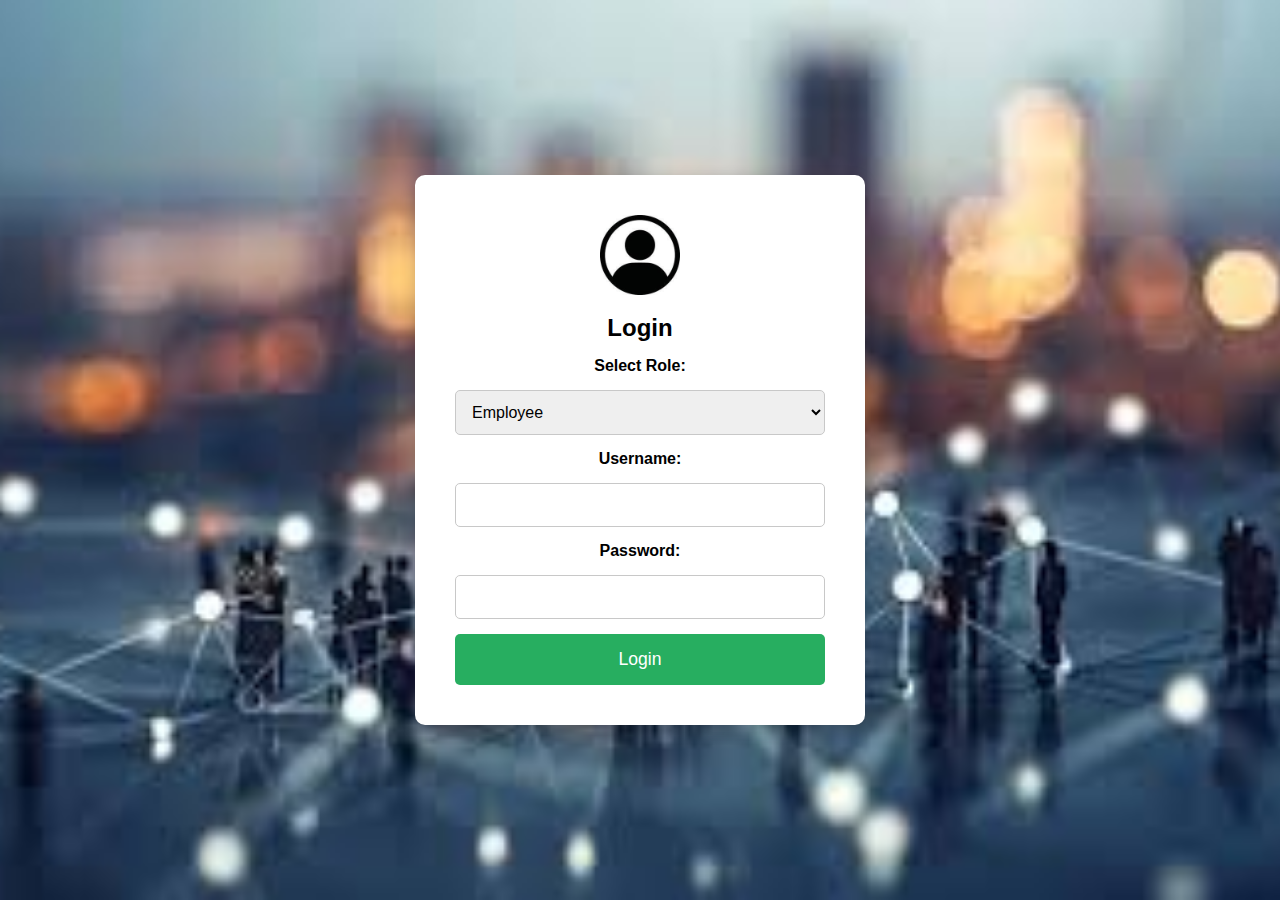
<file: index.html>
<!DOCTYPE html>
<html lang="en">
<head>
    <meta charset="UTF-8">
    <meta name="viewport" content="width=device-width, initial-scale=1.0">
    <title>Login</title>
    <link rel="stylesheet" href="styles.css">
</head>
<body class="background">
    <div class="login-container">
        <img src="assets/images/login.jpg" alt="User Icon" class="icon">
        <h2>Login</h2>
        <form id="login-form">
            <label for="role">Select Role:</label>
            <select id="role" required>
                <option value="employee">Employee</option>
                <option value="manager">Manager</option>
            </select>
            <label for="username">Username:</label>
            <input type="text" id="username" required>
            <label for="password">Password:</label>
            <input type="password" id="password" required>
            <button type="submit">Login</button>
        </form>
    </div>
    <script src="script.js"></script>
</body>
</html>
</file>
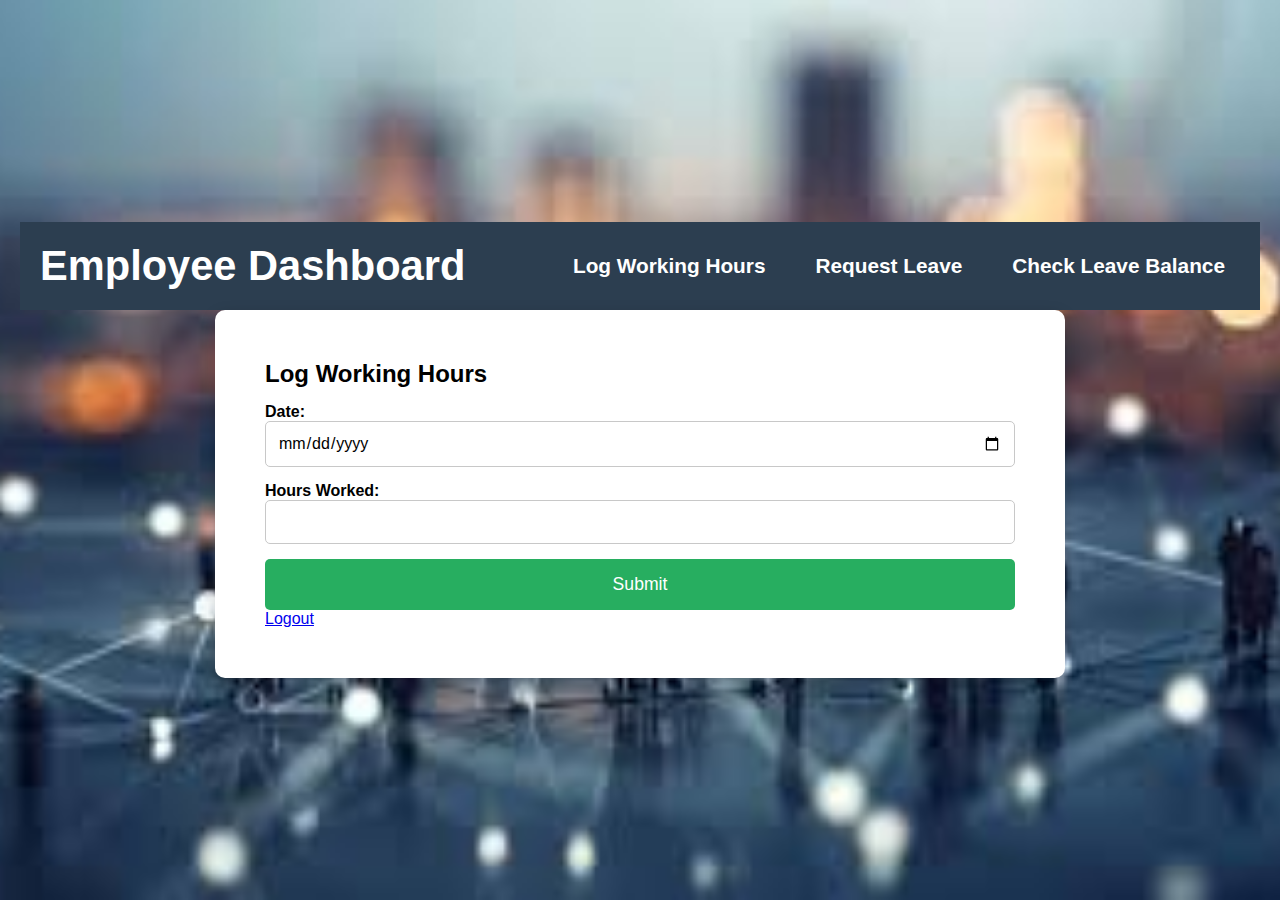
<file: employee_dashboard.html>
<!DOCTYPE html>
<html lang="en">
<head>
    <meta charset="UTF-8">
    <meta name="viewport" content="width=device-width, initial-scale=1.0">
    <title>Employee Dashboard</title>
    <link rel="stylesheet" href="styles.css">
    <script defer src="script.js"></script>
</head>
<body class="background">
    <nav>
        <h1>Employee Dashboard</h1>
        <ul>
            <li><a href="#" class="nav-link" data-target="log-hours">Log Working Hours</a></li>
            <li><a href="#" class="nav-link" data-target="request-leave">Request Leave</a></li>
            <li><a href="#" class="nav-link" data-target="leave-balance">Check Leave Balance</a></li>
        </ul>
    </nav>
    
    <div class="dashboard-container">
        <section id="log-hours" class="content-section">
            <h2>Log Working Hours</h2>
            <form id="timesheet-form">
                <label>Date: <input type="date" id="date" required></label>
                <label>Hours Worked: <input type="number" id="hours" required></label>
                <button type="submit">Submit</button>
            </form>
        </section>

        <section id="request-leave" class="content-section" style="display: none;">
            <h2>Request Leave</h2>
            <form id="leave-form">
                <label>Leave Date: <input type="date" id="leave-date" required></label>
                <label>Reason: <input type="text" id="reason" required></label>
                <button type="submit">Request Leave</button>
            </form>
        </section>

        <section id="leave-balance" class="content-section" style="display: none;">
            <h2>Check Leave Balance</h2>
            <p>Remaining Leave Balance: <span id="leave-balance-count">10</span></p>
        </section>
        
        <a href="index.html">Logout</a>
    </div>
</body>
</html>
</file>
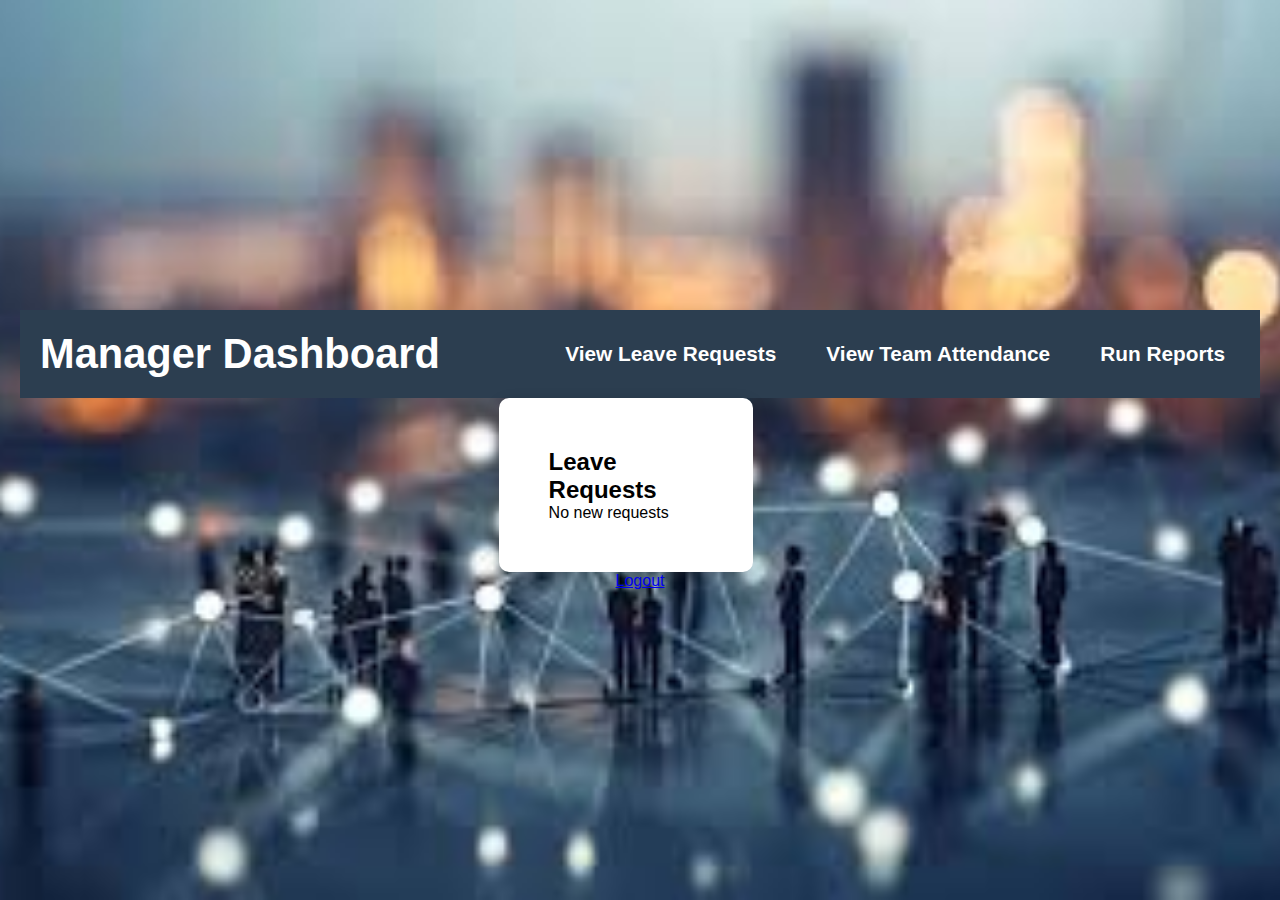
<file: manager_dashboard.html>
<!DOCTYPE html>
<html lang="en">
<head>
    <meta charset="UTF-8">
    <meta name="viewport" content="width=device-width, initial-scale=1.0">
    <title>Manager Dashboard</title>
    <link rel="stylesheet" href="styles.css">
    <script defer src="script.js"></script>
</head>
<body class="background">
    <nav>
        <h1>Manager Dashboard</h1>
        <ul class="nav-links">
            <li><a href="#" class="nav-link" data-target="view-requests">View Leave Requests</a></li>
            <li><a href="#" class="nav-link" data-target="team-attendance">View Team Attendance</a></li>
            <li><a href="#" class="nav-link" data-target="run-reports">Run Reports</a></li>
        </ul>
    </nav>
    
    <div class="dashboard-wrapper">
        <div class="dashboard-container">
            <section id="view-requests" class="content-section">
                <h2>Leave Requests</h2>
                <div id="manager-requests">
                    <p>No new requests</p>
                </div>
            </section>

            <section id="team-attendance" class="content-section" style="display: none;">
                <h2>Team Attendance</h2>
                <table>
                    <thead>
                        <tr>
                            <th>Employee</th>
                            <th>Date</th>
                            <th>Status</th>
                        </tr>
                    </thead>
                    <tbody>
                        <tr>
                            <td>John Doe</td>
                            <td>2025-02-27</td>
                            <td>Present</td>
                        </tr>
                        <tr>
                            <td>Jane Smith</td>
                            <td>2025-02-27</td>
                            <td>Absent</td>
                        </tr>
                    </tbody>
                </table>
            </section>

            <section id="run-reports" class="content-section" style="display: none;">
                <h2>Generate Reports</h2>
                <form id="report-form">
                    <label for="report-type">Select Report Type:</label>
                    <select id="report-type" required>
                        <option value="attendance">Attendance Report</option>
                        <option value="leave">Leave Report</option>
                    </select>
                    <button type="submit">Generate Report</button>
                </form>
            </section>
        </div>
    </div>
    
    <a href="index.html" class="logout">Logout</a>
</body>
</html>
</file>
<file: styles.css>
* {
    margin: 0;
    padding: 0;
    box-sizing: border-box;
    font-family: Arial, sans-serif;
}

body {
    background-color: rgb(240, 240, 240);
    display: flex;
    flex-direction: column;
    align-items: center;
    justify-content: center;
    height: 100vh;
    padding: 20px;
}

.background {
    background-image: url('assets/images/background.jpg');
    background-size: cover;
    background-position: center;
    display: flex;
    align-items: center;
    justify-content: center;
    width: 100%;
    height: 100vh;
}

.icon {
    width: 80px;
    height: 80px;
    margin-bottom: 15px;
}

/* Containers */
.login-container, .dashboard-container {
    background: white;
    padding: 40px;
    box-shadow: 0px 5px 15px rgba(0, 0, 0, 0.2);
    border-radius: 10px;
    text-align: center;
    width: 90%;
    max-width: 450px;
}

.dashboard-container {
    max-width: 850px;
    padding: 50px;
    text-align: left;
}

/* Navigation */
nav {
    background: rgb(44, 62, 80);
    color: white;
    padding: 20px;
    width: 100%;
    text-align: center;
    font-size: 1.3em;
    display: flex;
    justify-content: space-between;
    align-items: center;
}

nav ul {
    list-style: none;
    display: flex;
    justify-content: center;
    gap: 20px;
    padding: 0;
}

nav ul li {
    display: inline;
}

nav ul li a {
    color: white;
    text-decoration: none;
    font-weight: bold;
    padding: 10px 15px;
    transition: background 0.3s;
}

nav ul li a:hover {
    background: rgb(39, 174, 96);
    border-radius: 5px;
}

/* Forms */
form {
    display: flex;
    flex-direction: column;
    gap: 15px;
    margin-top: 15px;
}

label {
    font-size: 1em;
    font-weight: bold;
}

input, select {
    width: 100%;
    padding: 12px;
    border: 1px solid rgb(200, 200, 200);
    border-radius: 5px;
    font-size: 1em;
}

button {
    background-color: rgb(39, 174, 96);
    color: white;
    border: none;
    padding: 15px;
    cursor: pointer;
    border-radius: 5px;
    font-size: 1.1em;
    transition: background 0.3s;
}

button:hover {
    background-color: rgb(33, 145, 80);
}

/* Responsive Design */
@media (max-width: 768px) {
    .dashboard-container {
        padding: 30px;
        width: 95%;
    }

    nav {
        flex-direction: column;
        text-align: center;
    }

    nav ul {
        flex-direction: column;
        gap: 10px;
        margin-top: 10px;
    }
}
</file>
